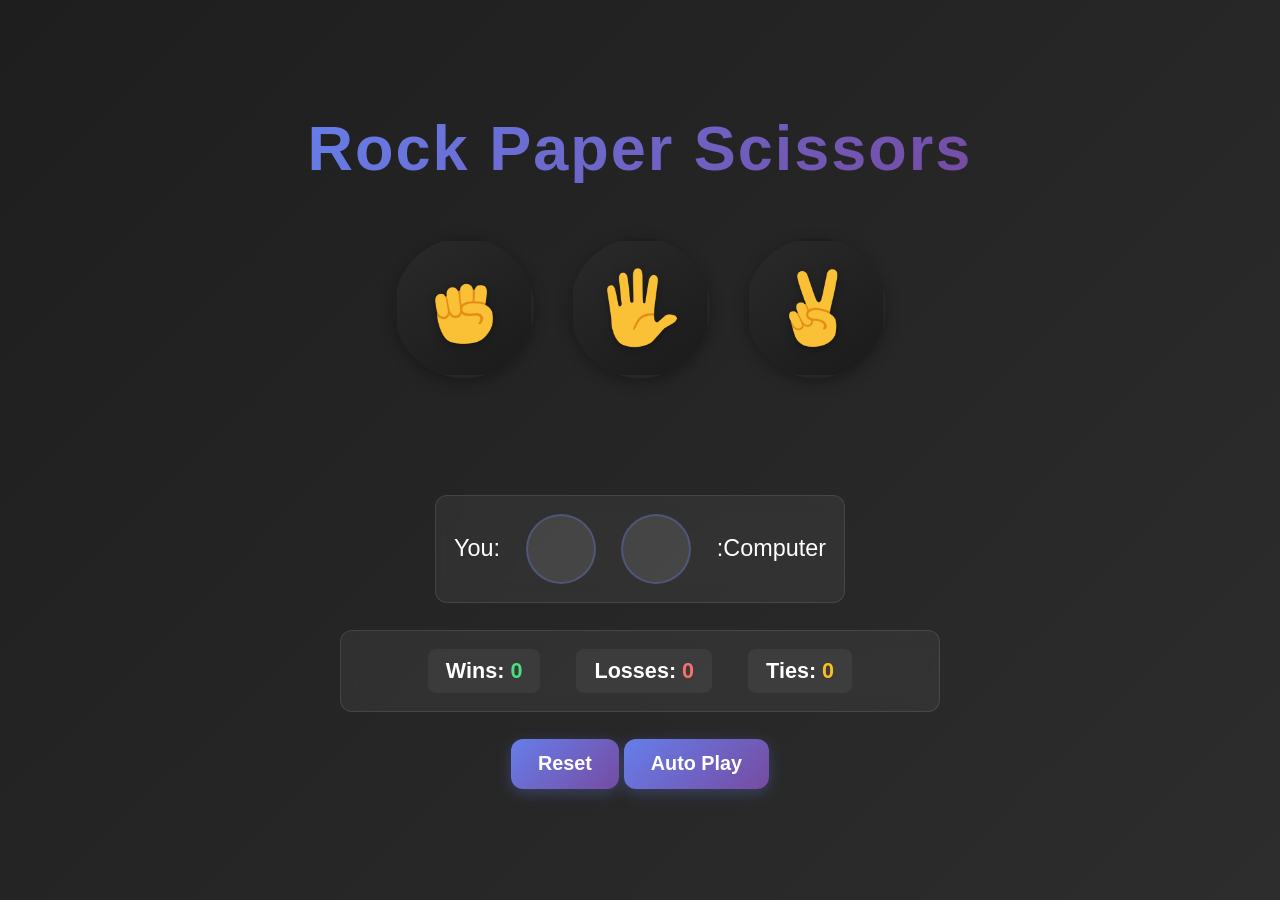
<file: index.html>
<!doctype html>
<html lang="en">
  <head>
    <meta charset="UTF-8" />
    <meta name="viewport" content="width=device-width, initial-scale=1.0" />
    <title>Rock Paper Scissors</title>
    <link rel="stylesheet" href="app_latest.css" />
  </head>
  <body>
    <section class="rps-container">
      <div>
        <header class="rps-heading">Rock Paper Scissors</header>
      </div>
      <div class="selection-images">
        <button
          type="button"
          title="Select Rock"
          name="choice"
          value="0"
          class="move-button js-rock-button"
        >
          <div>
            <img src="images/rock-emoji.png" alt="" class="move-icon" />
          </div>
        </button>
        <button
          type="button"
          name="choice"
          value="1"
          class="move-button js-paper-button"
        >
          <img src="images/paper-emoji.png" alt="Paper" class="move-icon" />
        </button>
        <button
          type="button"
          name="choice"
          value="2"
          class="move-button js-scissors-button"
        >
          <img
            src="images/scissors-emoji.png"
            alt="Scissors"
            class="move-icon"
          />
        </button>
      </div>

      <div class="score-stats">
        <div class="js-result result"></div>
        <div class="js-move">
          <div>You:</div>
          <div class="player-choice"></div>
          <div class="computer-choice"></div>
          <div>:Computer</div>
        </div>
        <div class="js-score">
          <div>Wins: <span id="wins"></span></div>
          <div>Losses: <span id="losses"></span></div>
          <div>Ties: <span id="ties"></span></div>
        </div>
        <div class="confirmation">
          <p>Are you sure you want to reset the score?</p>
          <button class="confirm-yes">Yes</button>
          <button class="confirm-no">No</button>
        </div>

        <div>
          <button type="button" class="reset-score-button">Reset</button>
          <button type="button" class="auto-play-button">Auto Play</button>
        </div>
      </div>
    </section>

    <script src="app.js"></script>
  </body>
</html>
</file>
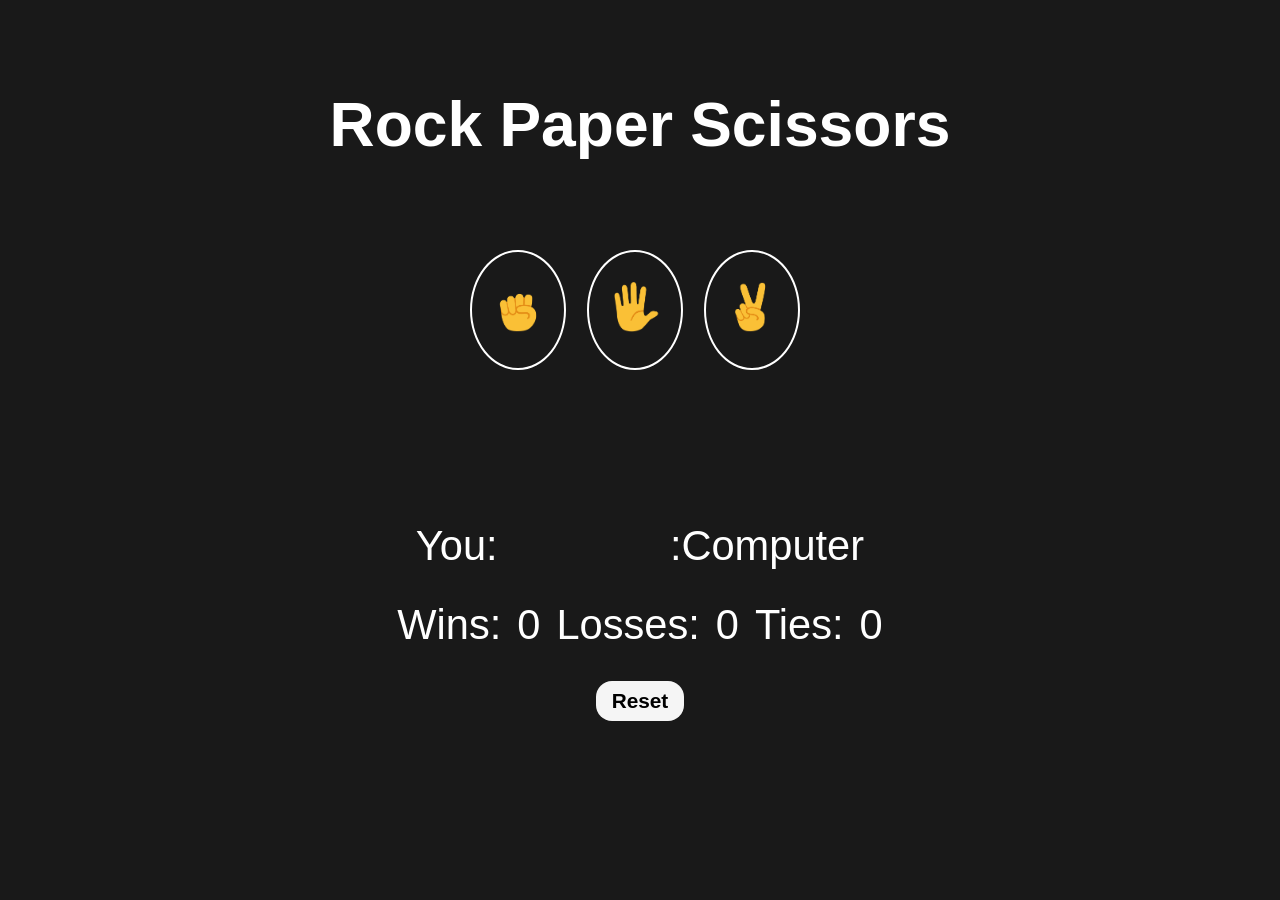
<file: rock-paper-scissors.html>
<!doctype html>
<html lang="en">
  <head>
    <meta charset="UTF-8" />
    <meta name="viewport" content="width=device-width, initial-scale=1.0" />
    <title>Rock Paper Scissors</title>
    <link rel="stylesheet" href="app.css" />
  </head>
  <body>
    <section class="rps-container">
      <div>
        <h2 class="rps-heading">Rock Paper Scissors</h2>
      </div>
      <div>
        <button
          type="button"
          title="Select Rock"
          name="choice"
          value="0"
          onclick="result(this.value)"
          class="move-button"
        >
          <div>
            <img src="images/rock-emoji.png" alt="" class="move-icon" />
          </div>
        </button>
        <button
          type="button"
          name="choice"
          value="1"
          onclick="result(this.value)"
          class="move-button"
        >
          <img src="images/paper-emoji.png" alt="Paper" class="move-icon" />
        </button>
        <button
          type="button"
          name="choice"
          value="2"
          onclick="result(this.value)"
          class="move-button"
        >
          <img
            src="images/scissors-emoji.png"
            alt="Scissors"
            class="move-icon"
          />
        </button>
      </div>

      <div class="score-stats">
        <p class="js-result result"></p>
        <p class="js-move">
          You: <span class="player-choice"></span>
          <span class="computer-choice"></span> :Computer
        </p>
        <div class="js-score">
          Wins: <span id="wins"></span> Losses:<span id="losses"></span> Ties:
          <span id="ties"></span>
        </div>
        <div>
          <p>
            <button type="button" onclick="reset()" class="reset-score-button">
              Reset
            </button>
          </p>
        </div>
      </div>
    </section>

    <script src="app.js"></script>
  </body>
</html>
</file>
<file: app_latest.css>
* {
  margin: 0;
  padding: 0;
  box-sizing: border-box;
}

html {
  font-size: clamp(14px, 1vw + 0.5rem, 18px);
  height: 100vh;
  width: 100vw;
  font-family: "Segoe UI", Tahoma, Geneva, Verdana, sans-serif;
}

body {
  height: 100%;
  width: 100%;
  background: linear-gradient(135deg, #1e1e1e 0%, #2d2d2d 100%);
  overflow-x: hidden;
}

/* Disable background when popup is active */
body.popup-active {
  overflow: hidden;
  pointer-events: none;
}

body.popup-active .confirmation.active {
  pointer-events: auto;
}

.rps-container {
  display: flex;
  justify-content: center;
  align-items: center;
  flex-direction: column;

  min-height: 100vh;
  width: 100%;
  max-width: 1200px;
  margin: 0 auto;
  padding: 1.5rem;
  gap: 2rem;
  color: white;
}

.rps-heading {
  font-size: clamp(2rem, 5vw, 3.5rem);
  font-weight: 700;
  background: linear-gradient(135deg, #667eea 0%, #764ba2 100%);
  -webkit-background-clip: text;
  -webkit-text-fill-color: transparent;
  background-clip: text;
  text-align: center;
  letter-spacing: 2px;
  margin-bottom: 1rem;
}

/* Move Buttons - Rock, Paper, Scissors */
.selection-images {
  display: flex;
  flex-wrap: wrap;
  gap: clamp(1rem, 3vw, 2rem);
  justify-content: center;
  align-items: center;
}

.move-button {
  background: linear-gradient(145deg, #2a2a2a, #1a1a1a);
  padding: 1.5rem;
  border: 3px solid transparent;
  border-radius: 50%;
  cursor: pointer;
  width: clamp(100px, 15vw, 140px);
  height: clamp(100px, 15vw, 140px);

  display: flex;
  justify-content: center;
  align-items: center;

  transition: all 0.3s ease;
  box-shadow: 0 4px 15px rgba(0, 0, 0, 0.3);
  position: relative;
}

.move-button::before {
  content: "";
  position: absolute;
  inset: -3px;
  border-radius: 50%;
  background: linear-gradient(135deg, #667eea, #764ba2);
  opacity: 0;
  transition: opacity 0.3s ease;
  z-index: -1;
}

.move-button:hover {
  transform: translateY(-8px) scale(1.05);
  box-shadow: 0 8px 25px rgba(102, 126, 234, 0.4);
}

.move-button:hover::before {
  opacity: 1;
}

.move-button:active {
  transform: translateY(-4px) scale(1.02);
}

.move-icon {
  width: 100%;
  height: 100%;
  object-fit: contain;
  filter: drop-shadow(0 2px 4px rgba(0, 0, 0, 0.3));
}

/* Score Stats Section */
.score-stats {
  display: flex;
  flex-direction: column;
  gap: 1.5rem;
  align-items: center;
  width: 100%;
  max-width: 600px;
}

.result {
  font-size: clamp(1.5rem, 4vw, 2.5rem);
  font-weight: bold;
  min-height: 3rem;
  display: flex;
  align-items: center;
  justify-content: center;
  background: linear-gradient(135deg, #667eea, #764ba2);
  -webkit-background-clip: text;
  -webkit-text-fill-color: transparent;
  background-clip: text;
}

.js-move {
  display: flex;
  justify-content: center;
  align-items: center;
  gap: clamp(0.5rem, 2vw, 1.5rem);
  flex-wrap: wrap;
  font-size: clamp(1rem, 2.5vw, 1.3rem);
  padding: 1rem;
  background: rgba(255, 255, 255, 0.05);
  border-radius: 12px;
  backdrop-filter: blur(10px);
  border: 1px solid rgba(255, 255, 255, 0.1);
}

.player-choice,
.computer-choice {
  display: inline-flex;
  justify-content: center;
  align-items: center;
  width: clamp(50px, 8vw, 70px);
  height: clamp(50px, 8vw, 70px);
  background: rgba(255, 255, 255, 0.1);
  border-radius: 50%;
  padding: 0.5rem;
  border: 2px solid rgba(102, 126, 234, 0.3);
}

.player-choice img,
.computer-choice img {
  width: 100%;
  height: 100%;
  object-fit: contain;
}

/* Score Display */
.js-score {
  display: flex;
  gap: clamp(1rem, 3vw, 2rem);
  flex-wrap: wrap;
  justify-content: center;
  font-size: clamp(1rem, 2.5vw, 1.2rem);
  padding: 1rem;
  background: rgba(255, 255, 255, 0.05);
  border-radius: 12px;
  backdrop-filter: blur(10px);
  border: 1px solid rgba(255, 255, 255, 0.1);
  width: 100%;
}

.js-score > div {
  padding: 0.5rem 1rem;
  background: rgba(255, 255, 255, 0.05);
  border-radius: 8px;
  font-weight: 600;
}

#wins {
  color: #4ade80;
}

#losses {
  color: #f87171;
}

#ties {
  color: #fbbf24;
}

/* Buttons */
button {
  border: none;
  background: linear-gradient(135deg, #667eea 0%, #764ba2 100%);
  color: white;
  font-size: clamp(0.9rem, 2vw, 1.1rem);
  font-weight: 600;
  border-radius: 12px;
  padding: 0.75rem 1.5rem;
  cursor: pointer;
  transition: all 0.3s ease;
  box-shadow: 0 4px 15px rgba(102, 126, 234, 0.3);
  position: relative;
  overflow: hidden;
}

button::before {
  content: "";
  position: absolute;
  top: 50%;
  left: 50%;
  width: 0;
  height: 0;
  border-radius: 50%;
  background: rgba(255, 255, 255, 0.2);
  transform: translate(-50%, -50%);
  transition:
    width 0.6s,
    height 0.6s;
}

button:hover::before {
  width: 300px;
  height: 300px;
}

button:hover {
  transform: translateY(-2px);
  box-shadow: 0 6px 20px rgba(102, 126, 234, 0.4);
}

button:active {
  transform: translateY(0);
}

/* Auto Play Button Animation */
.auto-play-button {
  transition: all 0.3s ease;
}

@keyframes scaleLoop {
  0%,
  100% {
    transform: scale(1);
  }
  50% {
    transform: scale(1.05);
  }
}

.auto-play-button.active {
  background: linear-gradient(135deg, #ef4444 0%, #dc2626 100%);
  animation: scaleLoop 1s infinite ease-in-out;
}

/* Confirmation Popup */
.confirmation {
  display: none;
}

.confirmation.active {
  display: flex;
  flex-direction: column;
  gap: 1.5rem;
  position: fixed;
  top: 50%;
  left: 50%;
  transform: translate(-50%, -50%);
  z-index: 1000;

  width: 90%;
  max-width: 450px;
  padding: 2rem;

  background: linear-gradient(135deg, #2a2a2a 0%, #1e1e1e 100%);
  border-radius: 20px;
  box-shadow: 0 20px 60px rgba(0, 0, 0, 0.5);
  border: 2px solid rgba(102, 126, 234, 0.3);

  animation: fadeInScale 0.3s cubic-bezier(0.34, 1.56, 0.64, 1);
}

@keyframes fadeInScale {
  from {
    opacity: 0;
    transform: translate(-50%, -50%) scale(0.8);
  }
  to {
    opacity: 1;
    transform: translate(-50%, -50%) scale(1);
  }
}

/* Backdrop overlay */
.confirmation.active::before {
  content: "";
  position: fixed;
  top: 0;
  left: 0;
  right: 0;
  bottom: 0;
  background-color: rgba(0, 0, 0, 0.7);
  z-index: -1;
  backdrop-filter: blur(4px);
  animation: fadeIn 0.3s ease;
}

@keyframes fadeIn {
  from {
    opacity: 0;
  }
  to {
    opacity: 1;
  }
}

.confirmation p {
  font-size: clamp(1.1rem, 2.5vw, 1.3rem);
  color: white;
  text-align: center;
  margin: 0;
  font-weight: 500;
}

.confirmation button {
  flex: 1;
  min-width: 120px;
  padding: 1rem 1.5rem;
  font-size: 1rem;
  font-weight: 700;
  text-transform: uppercase;
  letter-spacing: 1px;
}

.confirmation > div:last-child {
  display: flex;
  gap: 1rem;
  flex-wrap: wrap;
  justify-content: center;
}

.confirm-yes {
  background: linear-gradient(135deg, #ef4444 0%, #dc2626 100%);
  box-shadow: 0 4px 15px rgba(239, 68, 68, 0.3);
}

.confirm-yes:hover {
  box-shadow: 0 6px 20px rgba(239, 68, 68, 0.5);
}

.confirm-no {
  background: linear-gradient(135deg, #6b7280 0%, #4b5563 100%);
  box-shadow: 0 4px 15px rgba(107, 114, 128, 0.3);
}

.confirm-no:hover {
  box-shadow: 0 6px 20px rgba(107, 114, 128, 0.5);
}

/* Responsive Design */
@media (max-width: 768px) {
  .rps-container {
    gap: 1.5rem;
    padding: 1rem;
  }

  .rps-heading {
    margin-bottom: 0.5rem;
  }

  .selection-images {
    gap: 1rem;
  }

  .move-button {
    padding: 1rem;
  }

  .js-move {
    font-size: 0.9rem;
    padding: 0.75rem;
  }

  .confirmation.active {
    padding: 1.5rem;
  }

  .confirmation button {
    padding: 0.875rem 1.25rem;
    font-size: 0.9rem;
  }
}

@media (max-width: 480px) {
  .rps-container {
    gap: 1rem;
  }

  .selection-images {
    gap: 0.75rem;
  }

  .js-score {
    gap: 0.5rem;
    padding: 0.75rem;
  }

  .js-score > div {
    padding: 0.4rem 0.8rem;
    font-size: 0.9rem;
  }
}

/* Accessibility improvements */
@media (prefers-reduced-motion: reduce) {
  *,
  *::before,
  *::after {
    animation-duration: 0.01ms !important;
    animation-iteration-count: 1 !important;
    transition-duration: 0.01ms !important;
  }
}

/* Focus states for keyboard navigation */
button:focus-visible,
.move-button:focus-visible {
  outline: 3px solid #667eea;
  outline-offset: 4px;
}

/* Loading state (optional - for future enhancements) */
@keyframes pulse {
  0%,
  100% {
    opacity: 1;
  }
  50% {
    opacity: 0.5;
  }
}
</file>
<file: app.css>
* {
  margin: 0;
  padding: 0;
  box-sizing: border-box;
}

html {
  font-size: clamp(4px, 1vw + 0.5rem, 30px);
  height: 100vh;
  width: 100vw;
  font-family: Arial, Helvetica, sans-serif;
}

body {
  height: 100%; /* inherits from html */
  width: 100%; /* inherits from html */
  background-color: rgb(25, 25, 25);
}

.rps-container {
  display: flex;
  justify-content: space-evenly;
  align-items: center;
  flex-direction: column;

  font-size: 2rem;
  color: white;

  height: 90%; /* inherits from html */
  width: 90%; /* inherits from html */
  gap: 0.5rem;
  padding: 0.5rem;
  text-align: center;
  margin: 0 auto;
}

.rps-heading {
  /* font-size: 2.5rem; */
  font-weight: bold;
}

.slection-images {
  display: flex;
}

.subscribe-btn {
  border: 1px solid black;
  background-color: black;
  color: white;
  border-radius: 0.5rem;
  font-weight: bold;
  padding: 0.5rem 1rem;
  margin: 0.5rem;
  cursor: pointer;
  font-size: 1.5rem;
}

.is-subscribed {
  background-color: #f0f0f0;
  color: black;
}

#calculate-btn {
  border: 1px solid green;
  background-color: green;
  color: white;
  border-radius: 10px;
  font: bold;
  padding: 4px 8px;
  cursor: pointer;
  /* font-size: 1rem; */
}

.cost-input {
  /* font-size: 1rem; */
  padding: 4px 8px;
}

.move-button {
  background-color: transparent;
  padding: 1rem;
  border: none;
  border-radius: 50%;
  border: 2px solid white;
  cursor: pointer;
  /* width: 120px;
  height: 120px; */
  width: clamp(80px, 10vw, 120px);
  height: clamp(80px, 10vw, 120px);

  /* width: 12vw;
  height: 12vw; */

  margin-right: 10px;
}

.move-icon {
  height: 50px;
  /* height: 6vw; */
  /* border-radius: 50%;
  border: 10px rgb(25, 25, 25);
  background-color: rgb(25, 25, 25); */
  /* background-color: white; */
}

/* .result {
  margin-top: 1rem;
} */

/* .reset-score-button,
.auto-play-button { */

button {
  border: none;
  display: inline-block;
  background-color: whitesmoke;
  color: black;
  font-size: 1rem;
  border-radius: 16px;
  font-weight: bold;
  padding: 8px 16px;
  cursor: pointer;
  width: auto;
  max-width: max-content; /* corrected */
}

.player-choice,
.computer-choice {
  display: inline-block;
  width: 50px; /* or whatever fits your layout */
  height: 50px;
  margin: 0.2rem;
}

.result {
  /* display: inline-block; */
  width: 2rem; /* or whatever fits your layout */
  height: 2rem;

  /* text-align: center; */
  margin: 0px auto;
}

.score-stats {
  display: flex;
  flex-direction: column;
  gap: 1rem;
}

.js-score {
  display: flex;
  gap: 16px;
  flex-wrap: wrap;
}

.auto-play-button {
  transition: transform 1s ease-in-out;
}

@keyframes scaleLoop {
  0% {
    transform: scale(1);
  }
  50% {
    transform: scale(1.05);
  }
  100% {
    transform: scale(1);
  }
}

.auto-play-button.active {
  background-color: red;
  animation: scaleLoop 1s infinite ease-in-out;
}

/* .auto-play-button.active::after {
  content: " (Running..)";
} */

.selection-images {
  display: flex;
  flex-wrap: wrap;
  gap: 16px;
}

.js-move {
  display: flex;
  justify-content: space-evenly;
  flex-direction: row;
}

.confirmation {
  display: none;
}

.confirmation.active {
  display: block;
  position: fixed;
  top: 50%;
  left: 50%;
  transform: translate(-50%, -50%);
  z-index: 1000;

  /* Sizing & spacing */
  width: fit-content;
  max-width: 90%;
  padding: 2rem;

  /* Visual styling */
  background-color: white;
  border-radius: 12px;
  box-shadow: 0 10px 40px rgba(0, 0, 0, 0.2);

  /* Animation */
  animation: fadeInScale 0.3s ease-out;
}

@keyframes fadeInScale {
  from {
    opacity: 0;
    transform: translate(-50%, -50%) scale(0.9);
  }
  to {
    opacity: 1;
    transform: translate(-50%, -50%) scale(1);
  }
}

.confirmation.active::before {
  content: "";
  position: fixed;
  top: 0;
  left: 0;
  right: 0;
  bottom: 0;
  background-color: rgba(0, 0, 0, 0.5);
  z-index: -1;
}

/* Disable all body interactions when popup is active */
body.popup-active {
  overflow: hidden; /* Prevents scrolling */
  pointer-events: none; /* Disables all clicks */
}

/* Re-enable interactions only for the popup */
body.popup-active .confirmation.active {
  pointer-events: auto;
}
</file>
